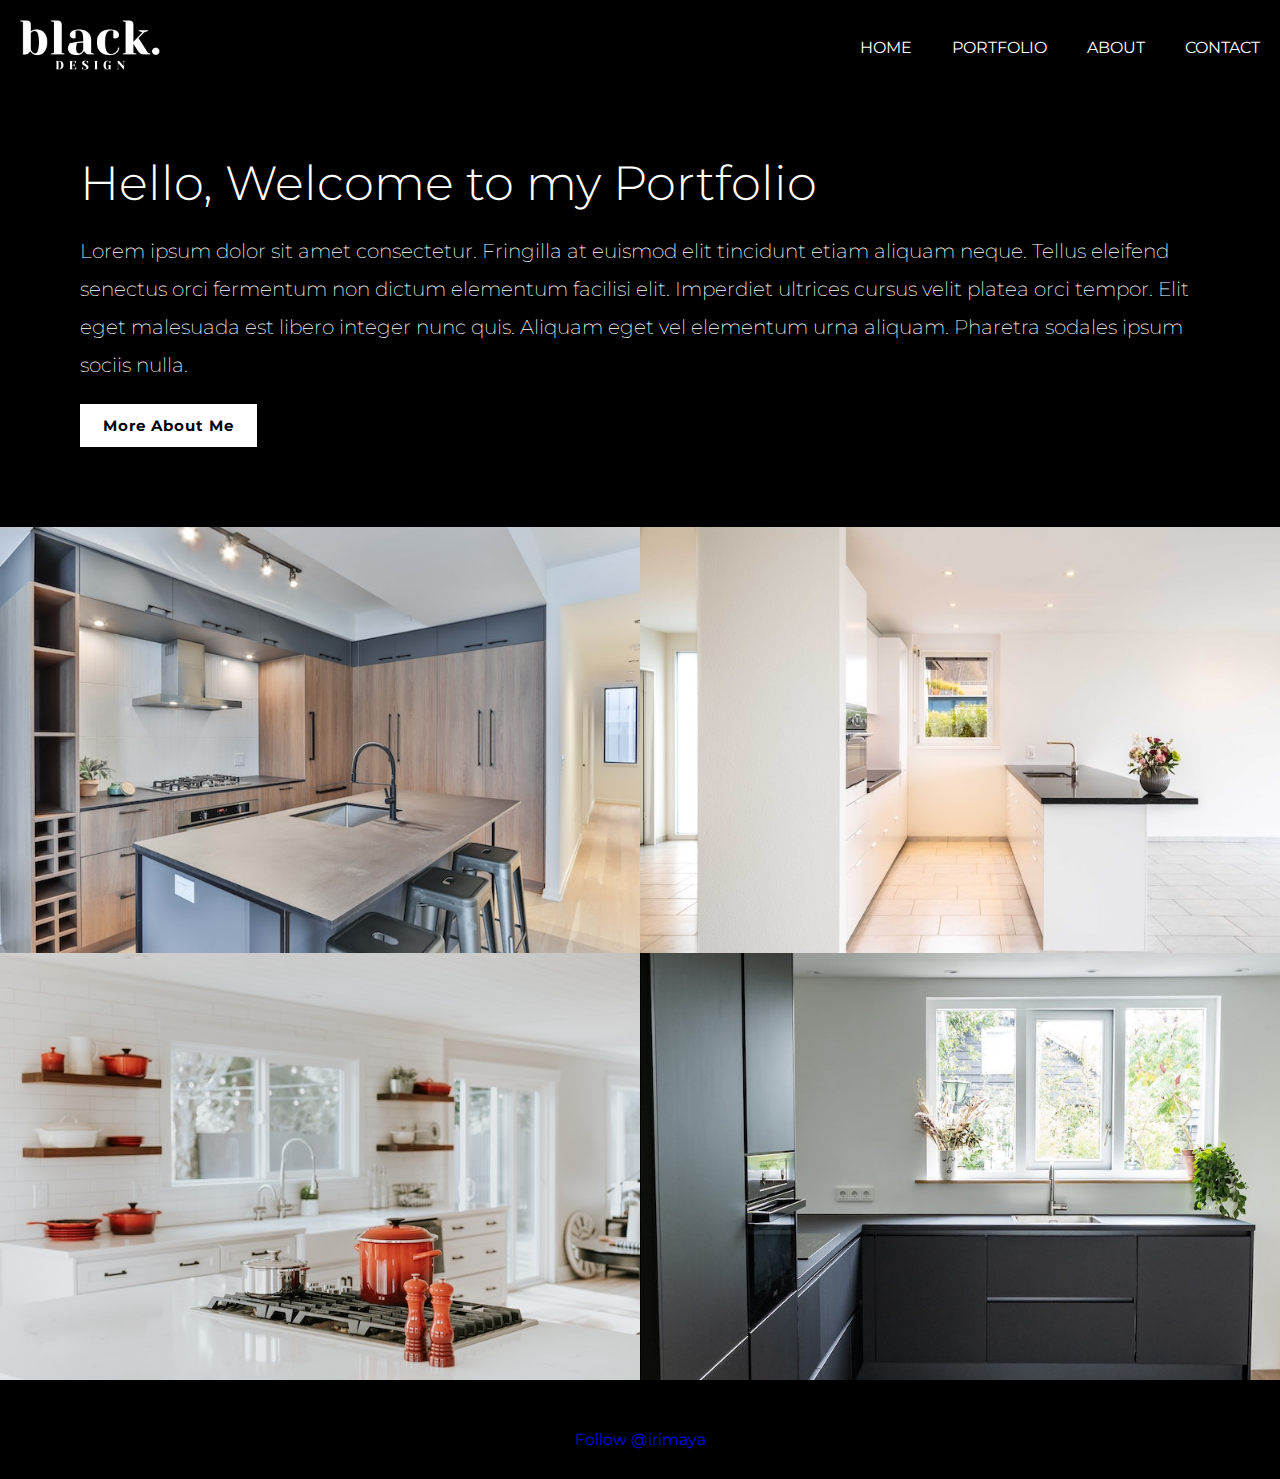
<file: index.html>
<!DOCTYPE html>
<html lang="en">
	<head>
		<meta charset="UTF-8" />
		<meta http-equiv="X-UA-Compatible" content="IE=edge" />
		<meta name="viewport" content="width=device-width, initial-scale=1.0" />
		<link rel="stylesheet" href="css/style.css" />
		<title>LP Black | Welcome</title>
	</head>
	<body>
		<header id="mainheader">
			<nav id="navbar">
				<div class="container">
					<div class="logo">
						<a href="index.html"><img src="/images/logo.png" alt="" /></a>
					</div>
					<ul>
						<li><a href="index.html">Home</a></li>
						<li><a href="portfolio.html">Portfolio</a></li>
						<li><a href="about.html">About</a></li>
						<li><a href="contact.html">Contact</a></li>
					</ul>
				</div>
			</nav>
		</header>

		<section id="showcase">
			<div class="container bk-primary">
				<h1>Hello, Welcome to my Portfolio</h1>
				<p class="large">
					Lorem ipsum dolor sit amet consectetur. Fringilla at euismod elit tincidunt etiam aliquam neque. Tellus
					eleifend senectus orci fermentum non dictum elementum facilisi elit. Imperdiet ultrices cursus velit platea
					orci tempor. Elit eget malesuada est libero integer nunc quis. Aliquam eget vel elementum urna aliquam.
					Pharetra sodales ipsum sociis nulla.
				</p>
				<a href="about.html" class="btn btn-light">More About Me</a>
			</div>
		</section>

		<section id="features">
			<div class="container">
				<img src="/images/portfolio-1.jpg" alt="" />
				<img src="/images/portfolio-2.jpg" alt="" />
				<img src="/images/portfolio-3.jpg" alt="" />
				<img src="/images/portfolio-4.jpg" alt="" />
			</div>
		</section>

		<footer id="home-footer">
			<div class="container bk-dark">
				<a href="https://twitter.com/irimaya?ref_src=twsrc%5Etfw" class="twitter-follow-button" data-show-count="false"
					>Follow @irimaya</a
				>
				<script async src="https://platform.twitter.com/widgets.js" charset="utf-8"></script>
			</div>
		</footer>
	</body>
</html>
</file>
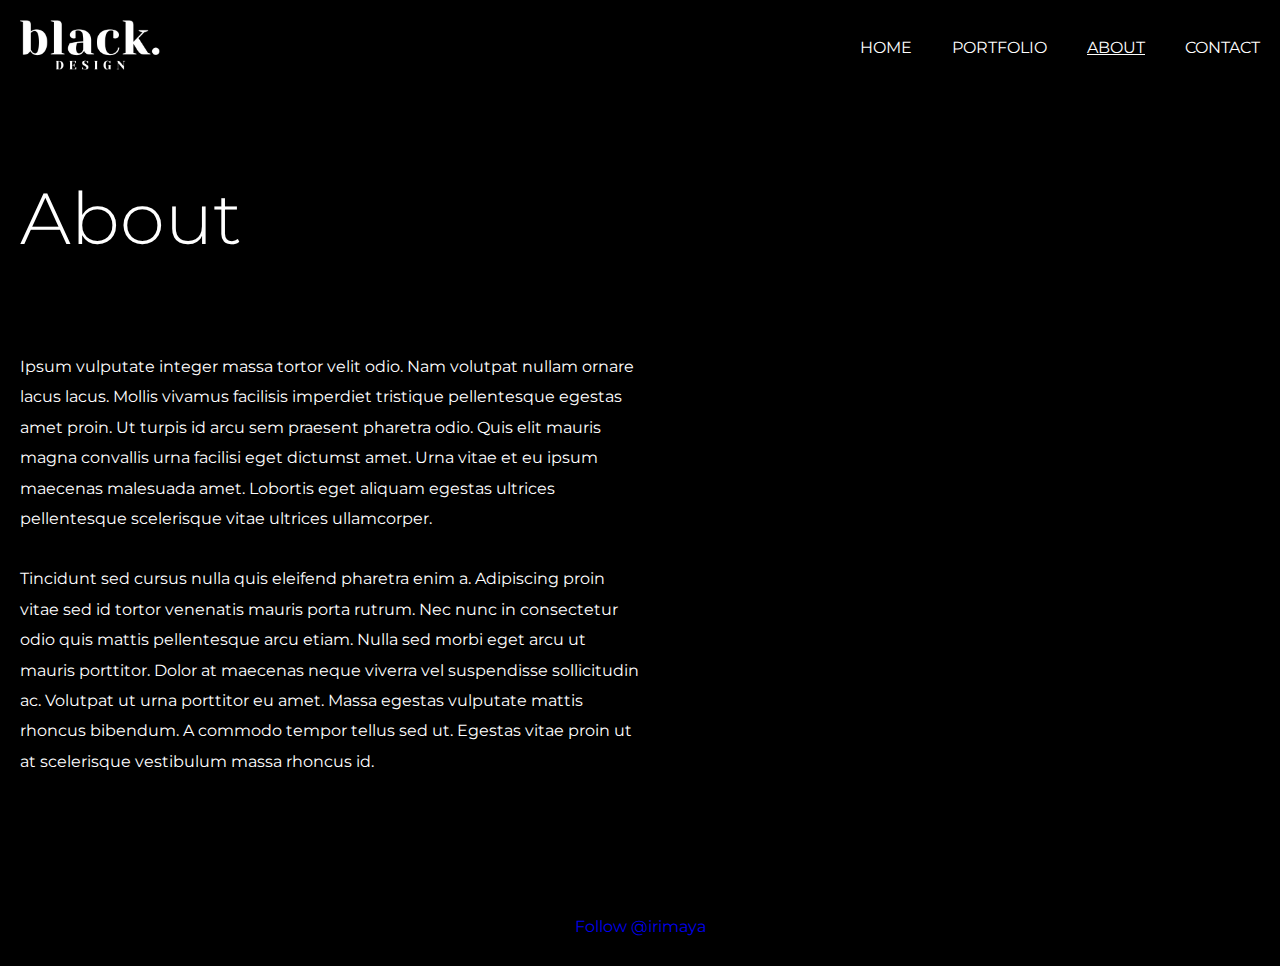
<file: about.html>
<!DOCTYPE html>
<html lang="en">
	<head>
		<meta charset="UTF-8" />
		<meta http-equiv="X-UA-Compatible" content="IE=edge" />
		<meta name="viewport" content="width=device-width, initial-scale=1.0" />
		<link rel="stylesheet" href="css/style.css" />
		<title>LP Black | About</title>
	</head>
	<body>
		<header id="mainheader">
			<nav id="navbar">
				<div class="container">
					<div class="logo">
						<a href="index.html"><img src="/images/logo.png" alt="" /></a>
					</div>
					<ul>
						<li><a href="index.html">Home</a></li>
						<li><a href="portfolio.html">Portfolio</a></li>
						<li><a class="current" href="about.html">About</a></li>
						<li><a href="contact.html">Contact</a></li>
					</ul>
				</div>
			</nav>
		</header>

		<section id="title">
			<div class="container bk-primary">
				<h1 class="display-1">About</h1>
			</div>
		</section>

		<section id="about">
			<div class="container">
				<p>
					Ipsum vulputate integer massa tortor velit odio. Nam volutpat nullam ornare lacus lacus. Mollis vivamus
					facilisis imperdiet tristique pellentesque egestas amet proin. Ut turpis id arcu sem praesent pharetra odio.
					Quis elit mauris magna convallis urna facilisi eget dictumst amet. Urna vitae et eu ipsum maecenas malesuada
					amet. Lobortis eget aliquam egestas ultrices pellentesque scelerisque vitae ultrices ullamcorper.
				</p>
				<p>
					Tincidunt sed cursus nulla quis eleifend pharetra enim a. Adipiscing proin vitae sed id tortor venenatis
					mauris porta rutrum. Nec nunc in consectetur odio quis mattis pellentesque arcu etiam. Nulla sed morbi eget
					arcu ut mauris porttitor. Dolor at maecenas neque viverra vel suspendisse sollicitudin ac. Volutpat ut urna
					porttitor eu amet. Massa egestas vulputate mattis rhoncus bibendum. A commodo tempor tellus sed ut. Egestas
					vitae proin ut at scelerisque vestibulum massa rhoncus id.
				</p>
			</div>
		</section>

		<footer id="home-footer">
			<div class="container bk-dark">
				<a href="https://twitter.com/irimaya?ref_src=twsrc%5Etfw" class="twitter-follow-button" data-show-count="false"
					>Follow @irimaya</a
				>
				<script async src="https://platform.twitter.com/widgets.js" charset="utf-8"></script>
			</div>
		</footer>
	</body>
</html>
</file>
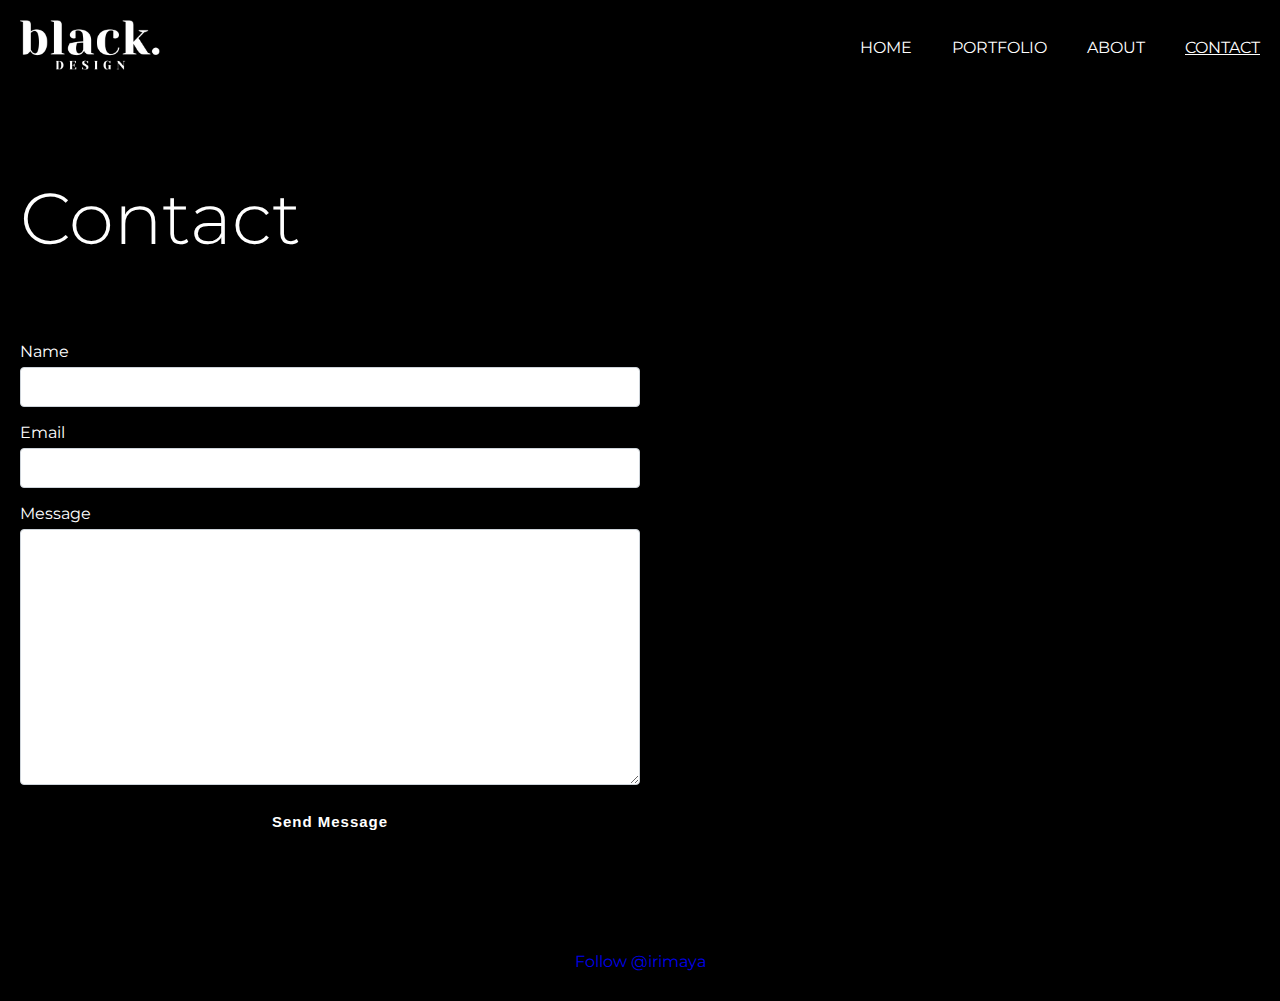
<file: contact.html>
<!DOCTYPE html>
<html lang="en">
	<head>
		<meta charset="UTF-8" />
		<meta http-equiv="X-UA-Compatible" content="IE=edge" />
		<meta name="viewport" content="width=device-width, initial-scale=1.0" />
		<link rel="stylesheet" href="css/style.css" />
		<title>LP Black | Contact</title>
	</head>
	<body>
		<header id="mainheader">
			<nav id="navbar">
				<div class="container">
					<div class="logo">
						<a href="index.html"><img src="/images/logo.png" alt="" /></a>
					</div>
					<ul>
						<li><a href="index.html">Home</a></li>
						<li><a href="portfolio.html">Portfolio</a></li>
						<li><a href="about.html">About</a></li>
						<li><a class="current" href="contact.html">Contact</a></li>
					</ul>
				</div>
			</nav>
		</header>

		<section id="title">
			<div class="container bk-primary">
				<h1 class="display-1">Contact</h1>
			</div>
		</section>

		<section id="contact">
			<div class="container">
				<form action="">
					<div class="form-group">
						<label for="name">Name</label>
						<input class="form-control" type="text" />
					</div>
					<div class="form-group">
						<label for="name">Email</label>
						<input class="form-control" type="email" />
					</div>
					<div class="form-group">
						<label for="name">Message</label>
						<textarea class="form-control" name="message" id="message" cols="30" rows="10"></textarea>
					</div>
					<button class="btn btn-dark">Send Message</button>
				</form>
			</div>
		</section>

		<footer id="home-footer">
			<div class="container bk-dark">
				<a href="https://twitter.com/irimaya?ref_src=twsrc%5Etfw" class="twitter-follow-button" data-show-count="false"
					>Follow @irimaya</a
				>
				<script async src="https://platform.twitter.com/widgets.js" charset="utf-8"></script>
			</div>
		</footer>
	</body>
</html>
</file>
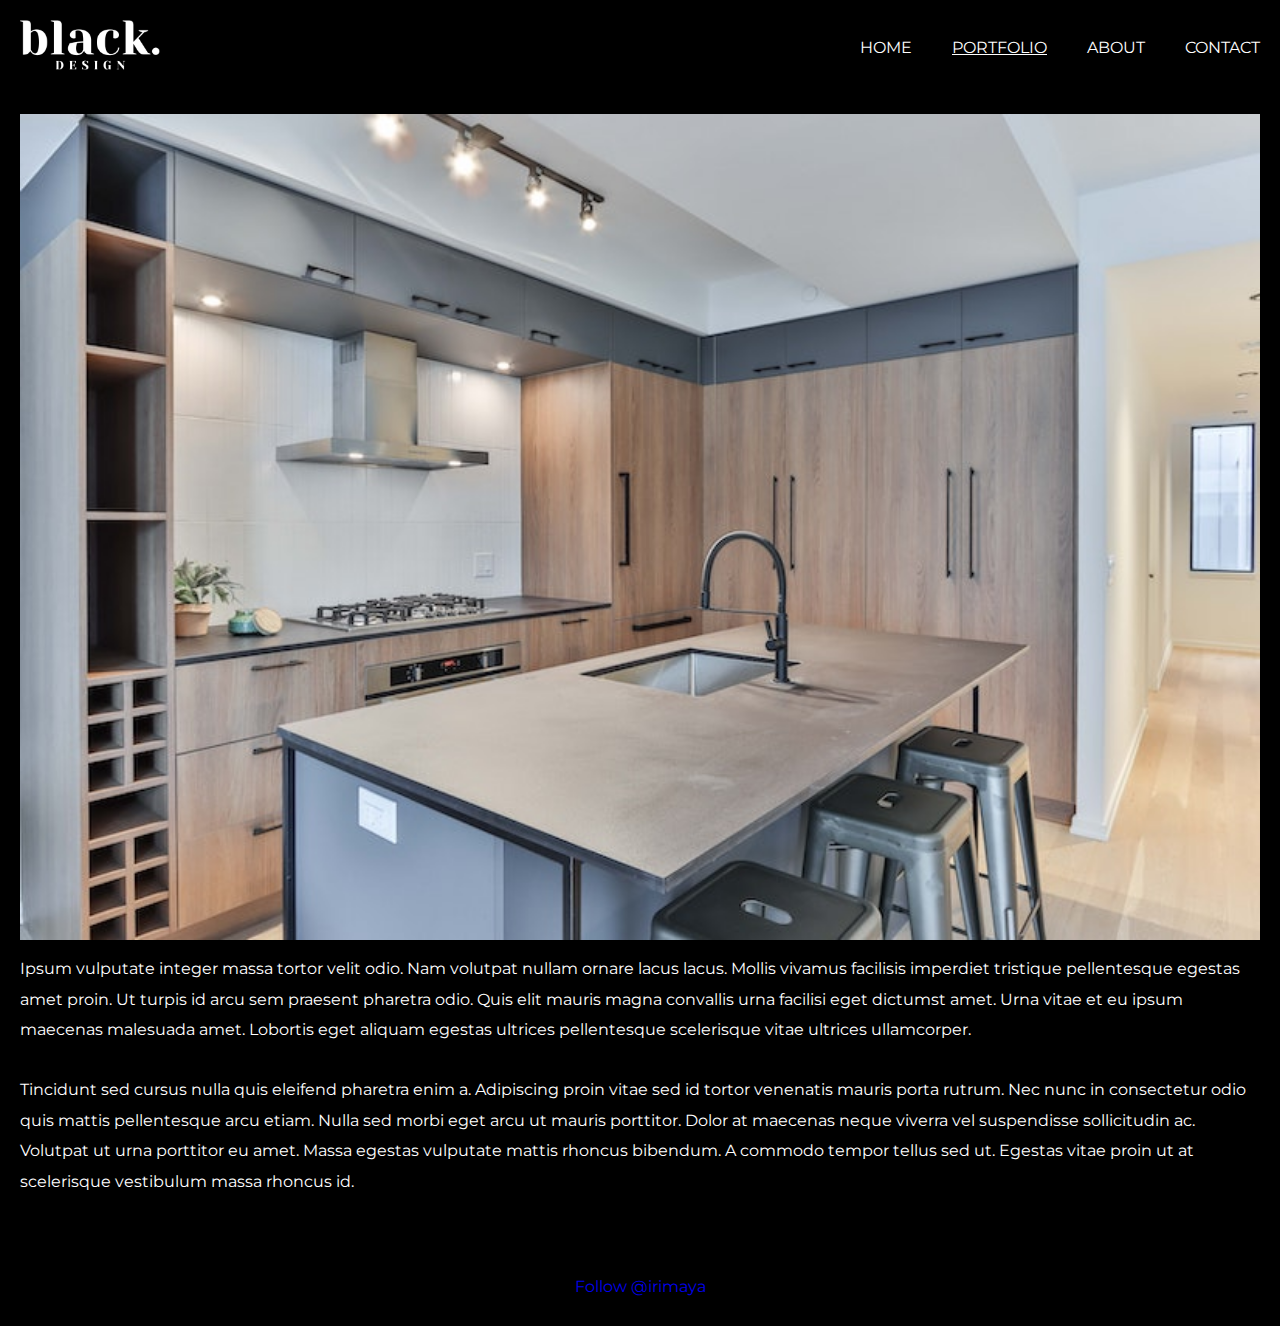
<file: portfolio-1.html>
<!DOCTYPE html>
<html lang="en">
	<head>
		<meta charset="UTF-8" />
		<meta http-equiv="X-UA-Compatible" content="IE=edge" />
		<meta name="viewport" content="width=device-width, initial-scale=1.0" />
		<link rel="stylesheet" href="css/style.css" />
		<title>LP Black | Portfolio I</title>
	</head>
	<body>
		<header id="mainheader">
			<nav id="navbar">
				<div class="container">
					<div class="logo">
						<a href="index.html"><img src="/images/logo.png" alt="" /></a>
					</div>
					<ul>
						<li><a href="index.html">Home</a></li>
						<li><a class="current" href="portfolio.html">Portfolio</a></li>
						<li><a href="about.html">About</a></li>
						<li><a href="contact.html">Contact</a></li>
					</ul>
				</div>
			</nav>
		</header>

		<div id="portfolio-item">
			<div class="container">
				<img src="/images/portfolio-1.jpg" alt="" />
				<p>
					Ipsum vulputate integer massa tortor velit odio. Nam volutpat nullam ornare lacus lacus. Mollis vivamus
					facilisis imperdiet tristique pellentesque egestas amet proin. Ut turpis id arcu sem praesent pharetra odio.
					Quis elit mauris magna convallis urna facilisi eget dictumst amet. Urna vitae et eu ipsum maecenas malesuada
					amet. Lobortis eget aliquam egestas ultrices pellentesque scelerisque vitae ultrices ullamcorper.
				</p>
				<p>
					Tincidunt sed cursus nulla quis eleifend pharetra enim a. Adipiscing proin vitae sed id tortor venenatis
					mauris porta rutrum. Nec nunc in consectetur odio quis mattis pellentesque arcu etiam. Nulla sed morbi eget
					arcu ut mauris porttitor. Dolor at maecenas neque viverra vel suspendisse sollicitudin ac. Volutpat ut urna
					porttitor eu amet. Massa egestas vulputate mattis rhoncus bibendum. A commodo tempor tellus sed ut. Egestas
					vitae proin ut at scelerisque vestibulum massa rhoncus id.
				</p>
			</div>
		</div>

		<footer id="home-footer">
			<div class="container bk-dark">
				<a href="https://twitter.com/irimaya?ref_src=twsrc%5Etfw" class="twitter-follow-button" data-show-count="false"
					>Follow @irimaya</a
				>
				<script async src="https://platform.twitter.com/widgets.js" charset="utf-8"></script>
			</div>
		</footer>
	</body>
</html>
</file>
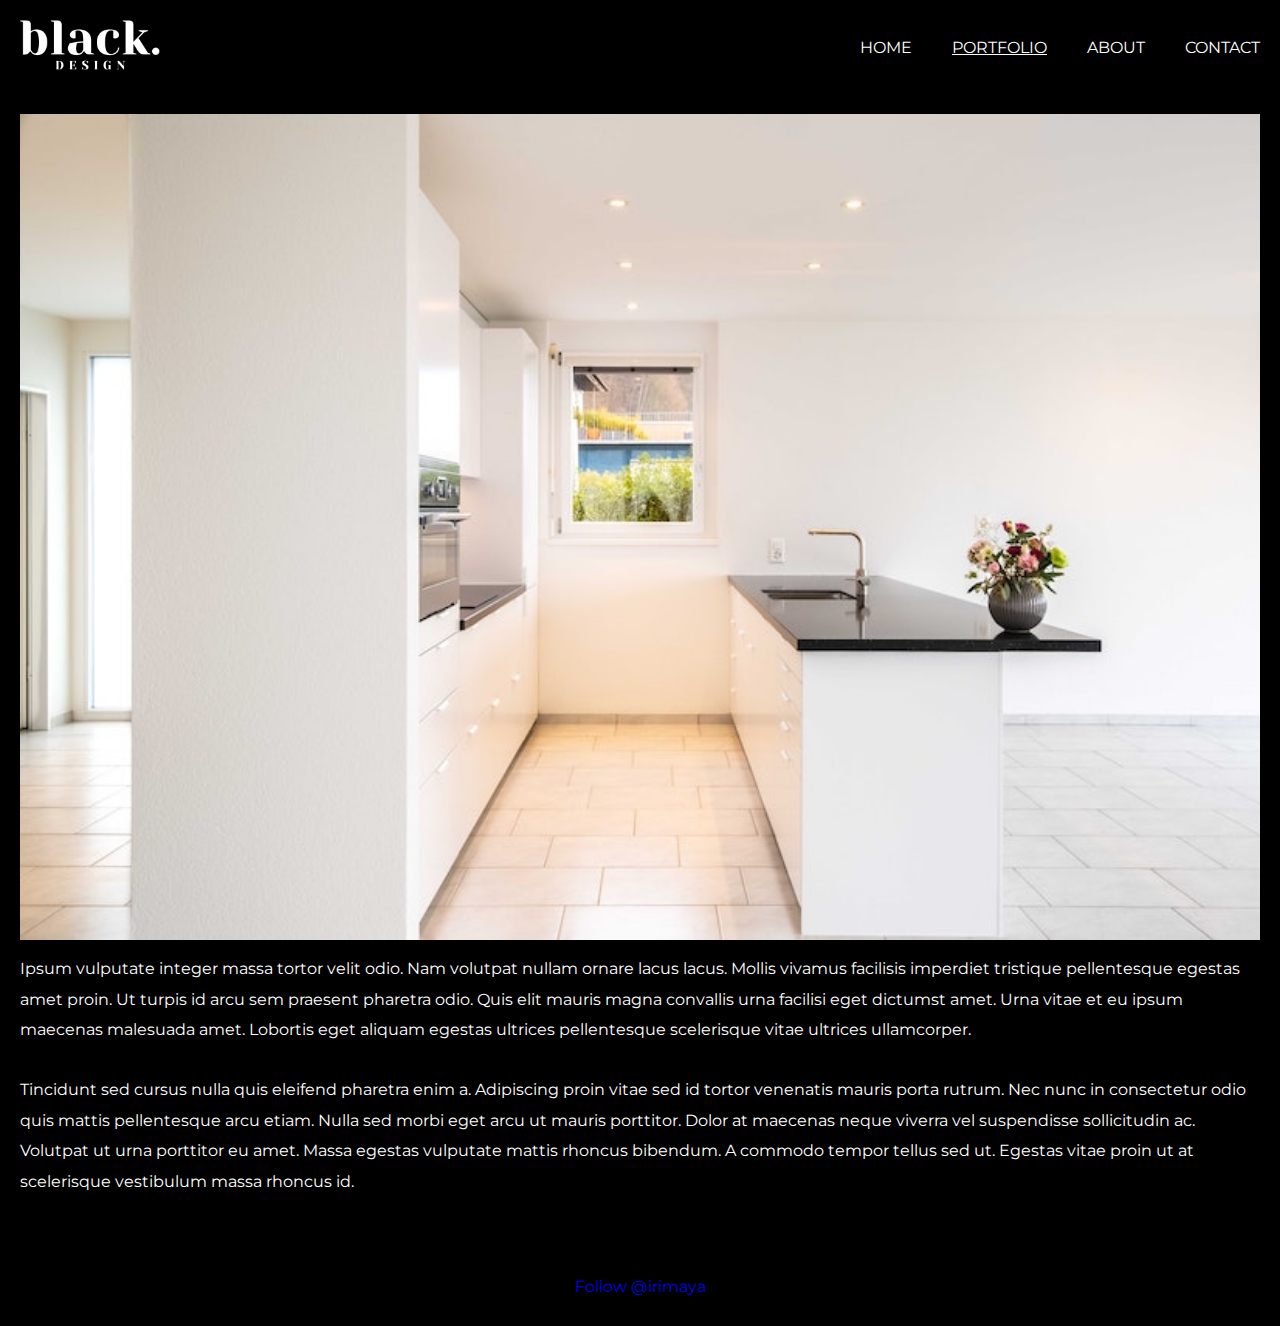
<file: portfolio-2.html>
<!DOCTYPE html>
<html lang="en">
	<head>
		<meta charset="UTF-8" />
		<meta http-equiv="X-UA-Compatible" content="IE=edge" />
		<meta name="viewport" content="width=device-width, initial-scale=1.0" />
		<link rel="stylesheet" href="css/style.css" />
		<title>LP Black | Portfolio II</title>
	</head>
	<body>
		<header id="mainheader">
			<nav id="navbar">
				<div class="container">
					<div class="logo">
						<a href="index.html"><img src="/images/logo.png" alt="" /></a>
					</div>
					<ul>
						<li><a href="index.html">Home</a></li>
						<li><a class="current" href="portfolio.html">Portfolio</a></li>
						<li><a href="about.html">About</a></li>
						<li><a href="contact.html">Contact</a></li>
					</ul>
				</div>
			</nav>
		</header>

		<div id="portfolio-item">
			<div class="container">
				<img src="/images/portfolio-2.jpg" alt="" />
				<p>
					Ipsum vulputate integer massa tortor velit odio. Nam volutpat nullam ornare lacus lacus. Mollis vivamus
					facilisis imperdiet tristique pellentesque egestas amet proin. Ut turpis id arcu sem praesent pharetra odio.
					Quis elit mauris magna convallis urna facilisi eget dictumst amet. Urna vitae et eu ipsum maecenas malesuada
					amet. Lobortis eget aliquam egestas ultrices pellentesque scelerisque vitae ultrices ullamcorper.
				</p>
				<p>
					Tincidunt sed cursus nulla quis eleifend pharetra enim a. Adipiscing proin vitae sed id tortor venenatis
					mauris porta rutrum. Nec nunc in consectetur odio quis mattis pellentesque arcu etiam. Nulla sed morbi eget
					arcu ut mauris porttitor. Dolor at maecenas neque viverra vel suspendisse sollicitudin ac. Volutpat ut urna
					porttitor eu amet. Massa egestas vulputate mattis rhoncus bibendum. A commodo tempor tellus sed ut. Egestas
					vitae proin ut at scelerisque vestibulum massa rhoncus id.
				</p>
			</div>
		</div>

		<footer id="home-footer">
			<div class="container bk-dark">
				<a href="https://twitter.com/irimaya?ref_src=twsrc%5Etfw" class="twitter-follow-button" data-show-count="false"
					>Follow @irimaya</a
				>
				<script async src="https://platform.twitter.com/widgets.js" charset="utf-8"></script>
			</div>
		</footer>
	</body>
</html>
</file>
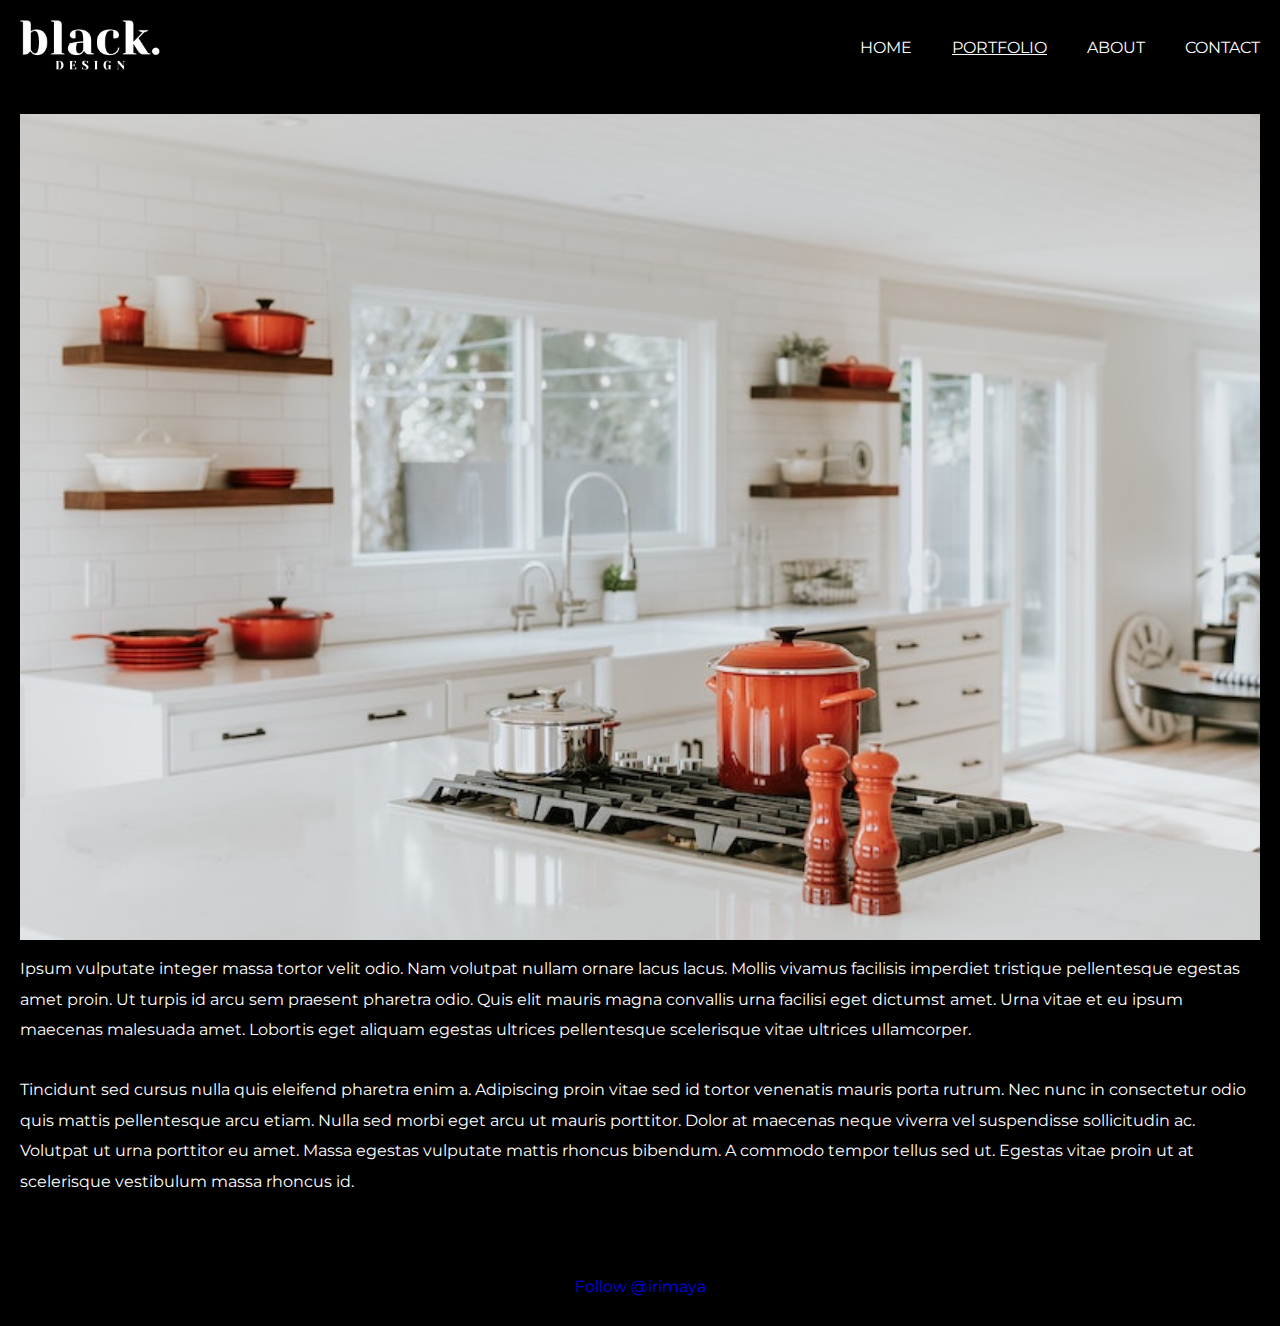
<file: portfolio-3.html>
<!DOCTYPE html>
<html lang="en">
	<head>
		<meta charset="UTF-8" />
		<meta http-equiv="X-UA-Compatible" content="IE=edge" />
		<meta name="viewport" content="width=device-width, initial-scale=1.0" />
		<link rel="stylesheet" href="css/style.css" />
		<title>LP Black | Portfolio III</title>
	</head>
	<body>
		<header id="mainheader">
			<nav id="navbar">
				<div class="container">
					<div class="logo">
						<a href="index.html"><img src="/images/logo.png" alt="" /></a>
					</div>
					<ul>
						<li><a href="index.html">Home</a></li>
						<li><a class="current" href="portfolio.html">Portfolio</a></li>
						<li><a href="about.html">About</a></li>
						<li><a href="contact.html">Contact</a></li>
					</ul>
				</div>
			</nav>
		</header>

		<div id="portfolio-item">
			<div class="container">
				<img src="/images/portfolio-3.jpg" alt="" />
				<p>
					Ipsum vulputate integer massa tortor velit odio. Nam volutpat nullam ornare lacus lacus. Mollis vivamus
					facilisis imperdiet tristique pellentesque egestas amet proin. Ut turpis id arcu sem praesent pharetra odio.
					Quis elit mauris magna convallis urna facilisi eget dictumst amet. Urna vitae et eu ipsum maecenas malesuada
					amet. Lobortis eget aliquam egestas ultrices pellentesque scelerisque vitae ultrices ullamcorper.
				</p>
				<p>
					Tincidunt sed cursus nulla quis eleifend pharetra enim a. Adipiscing proin vitae sed id tortor venenatis
					mauris porta rutrum. Nec nunc in consectetur odio quis mattis pellentesque arcu etiam. Nulla sed morbi eget
					arcu ut mauris porttitor. Dolor at maecenas neque viverra vel suspendisse sollicitudin ac. Volutpat ut urna
					porttitor eu amet. Massa egestas vulputate mattis rhoncus bibendum. A commodo tempor tellus sed ut. Egestas
					vitae proin ut at scelerisque vestibulum massa rhoncus id.
				</p>
			</div>
		</div>

		<footer id="home-footer">
			<div class="container bk-dark">
				<a href="https://twitter.com/irimaya?ref_src=twsrc%5Etfw" class="twitter-follow-button" data-show-count="false"
					>Follow @irimaya</a
				>
				<script async src="https://platform.twitter.com/widgets.js" charset="utf-8"></script>
			</div>
		</footer>
	</body>
</html>
</file>
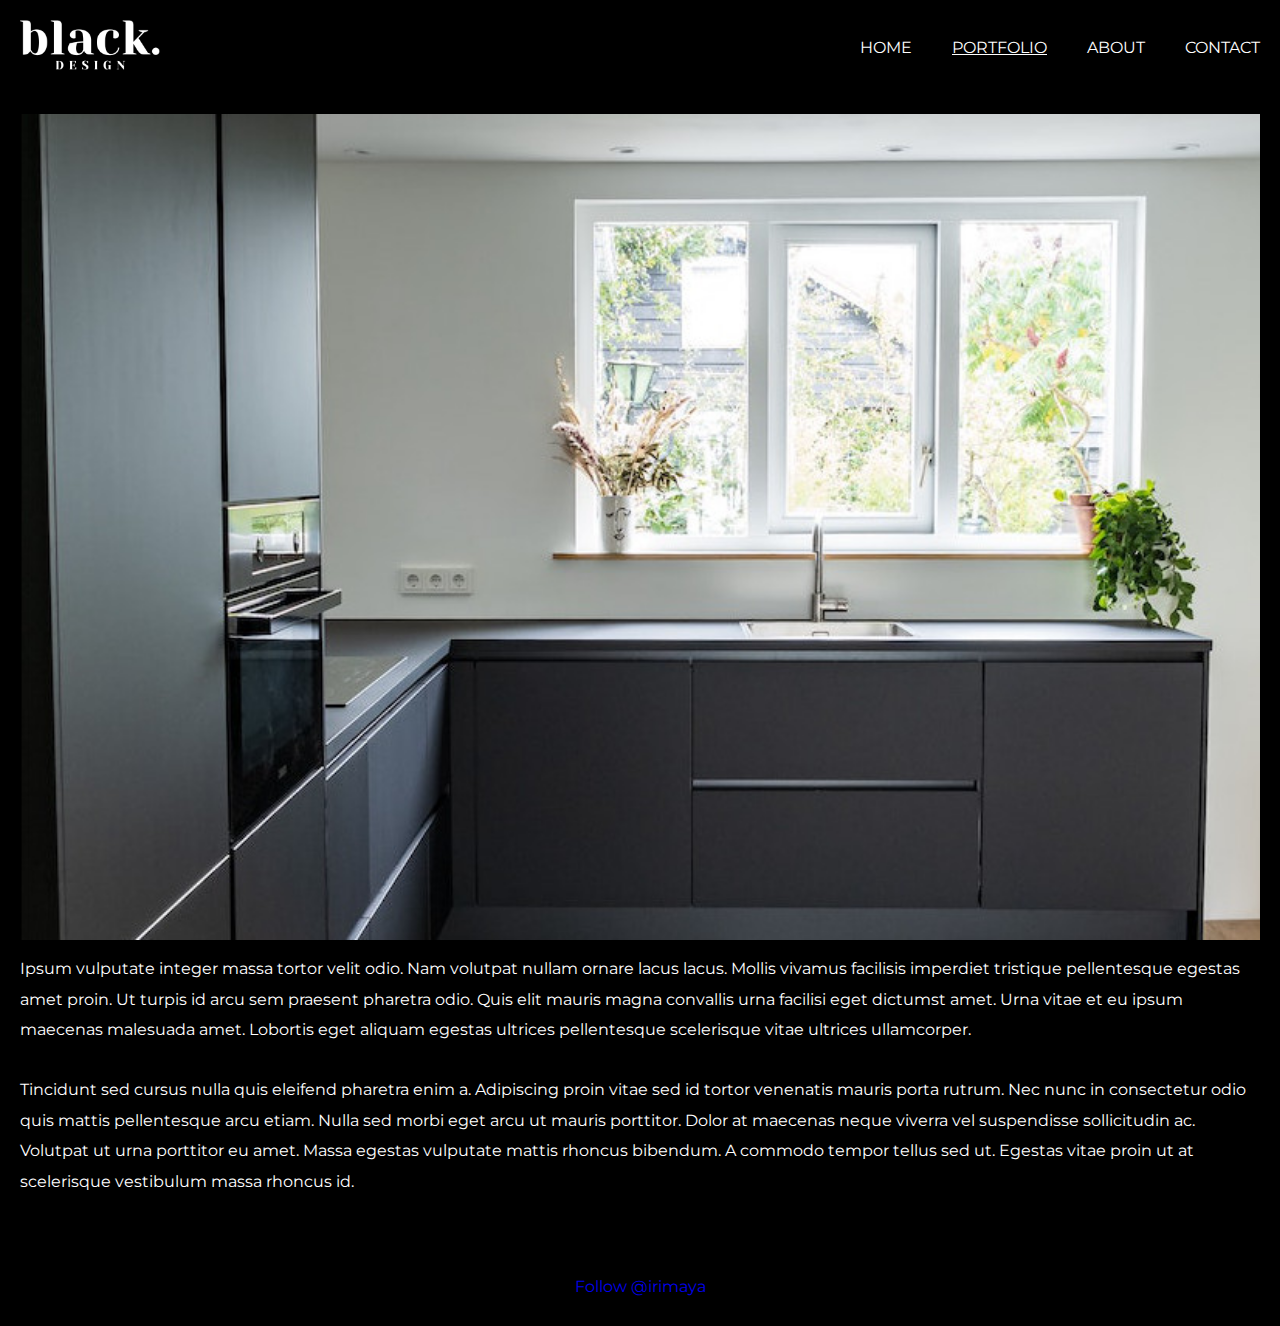
<file: portfolio-4.html>
<!DOCTYPE html>
<html lang="en">
	<head>
		<meta charset="UTF-8" />
		<meta http-equiv="X-UA-Compatible" content="IE=edge" />
		<meta name="viewport" content="width=device-width, initial-scale=1.0" />
		<link rel="stylesheet" href="css/style.css" />
		<title>LP Black | Portfolio IV</title>
	</head>
	<body>
		<header id="mainheader">
			<nav id="navbar">
				<div class="container">
					<div class="logo">
						<a href="index.html"><img src="/images/logo.png" alt="" /></a>
					</div>
					<ul>
						<li><a href="index.html">Home</a></li>
						<li><a class="current" href="portfolio.html">Portfolio</a></li>
						<li><a href="about.html">About</a></li>
						<li><a href="contact.html">Contact</a></li>
					</ul>
				</div>
			</nav>
		</header>

		<div id="portfolio-item">
			<div class="container">
				<img src="/images/portfolio-4.jpg" alt="" />
				<p>
					Ipsum vulputate integer massa tortor velit odio. Nam volutpat nullam ornare lacus lacus. Mollis vivamus
					facilisis imperdiet tristique pellentesque egestas amet proin. Ut turpis id arcu sem praesent pharetra odio.
					Quis elit mauris magna convallis urna facilisi eget dictumst amet. Urna vitae et eu ipsum maecenas malesuada
					amet. Lobortis eget aliquam egestas ultrices pellentesque scelerisque vitae ultrices ullamcorper.
				</p>
				<p>
					Tincidunt sed cursus nulla quis eleifend pharetra enim a. Adipiscing proin vitae sed id tortor venenatis
					mauris porta rutrum. Nec nunc in consectetur odio quis mattis pellentesque arcu etiam. Nulla sed morbi eget
					arcu ut mauris porttitor. Dolor at maecenas neque viverra vel suspendisse sollicitudin ac. Volutpat ut urna
					porttitor eu amet. Massa egestas vulputate mattis rhoncus bibendum. A commodo tempor tellus sed ut. Egestas
					vitae proin ut at scelerisque vestibulum massa rhoncus id.
				</p>
			</div>
		</div>

		<footer id="home-footer">
			<div class="container bk-dark">
				<a href="https://twitter.com/irimaya?ref_src=twsrc%5Etfw" class="twitter-follow-button" data-show-count="false"
					>Follow @irimaya</a
				>
				<script async src="https://platform.twitter.com/widgets.js" charset="utf-8"></script>
			</div>
		</footer>
	</body>
</html>
</file>
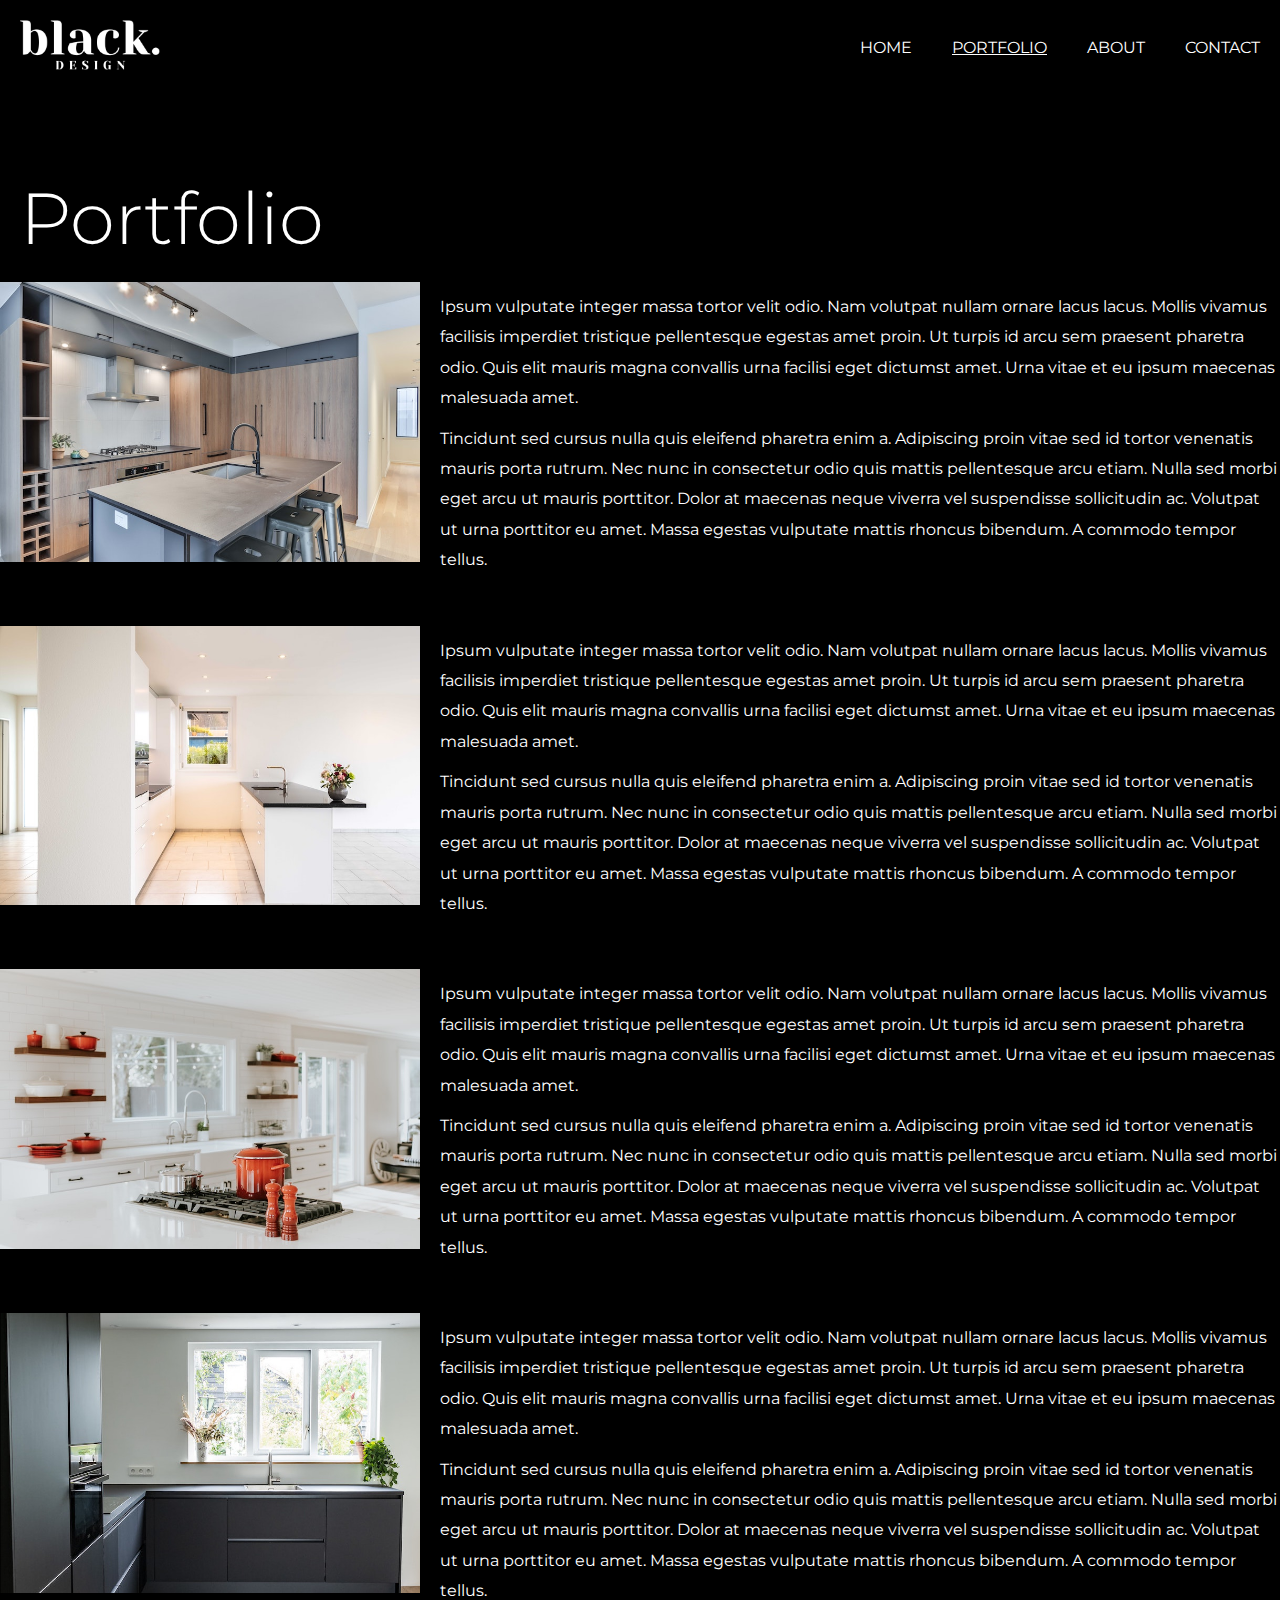
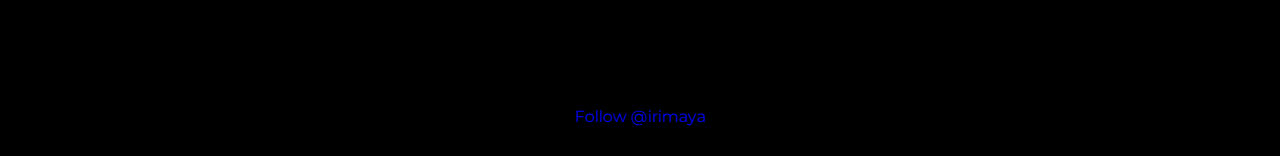
<file: portfolio.html>
<!DOCTYPE html>
<html lang="en">
	<head>
		<meta charset="UTF-8" />
		<meta http-equiv="X-UA-Compatible" content="IE=edge" />
		<meta name="viewport" content="width=device-width, initial-scale=1.0" />
		<link rel="stylesheet" href="css/style.css" />
		<title>LP Black | Portfolio</title>
	</head>
	<body>
		<header id="mainheader">
			<nav id="navbar">
				<div class="container">
					<div class="logo">
						<a href="index.html"><img src="/images/logo.png" alt="" /></a>
					</div>
					<ul>
						<li><a href="index.html">Home</a></li>
						<li><a class="current" href="portfolio.html">Portfolio</a></li>
						<li><a href="about.html">About</a></li>
						<li><a href="contact.html">Contact</a></li>
					</ul>
				</div>
			</nav>
		</header>

		<section id="title">
			<div class="container bk-primary">
				<h1 class="display-1">Portfolio</h1>
			</div>
		</section>

		<section id="portfolio">
			<div class="container">
				<div class="portfolio-box">
					<div class="portfolio-box-image">
						<a href="portfolio-1.html"><img src="/images/portfolio-1.jpg" alt="" /></a>
					</div>
					<div class="portfolio-box-text">
						<p>
							Ipsum vulputate integer massa tortor velit odio. Nam volutpat nullam ornare lacus lacus. Mollis vivamus
							facilisis imperdiet tristique pellentesque egestas amet proin. Ut turpis id arcu sem praesent pharetra
							odio. Quis elit mauris magna convallis urna facilisi eget dictumst amet. Urna vitae et eu ipsum maecenas
							malesuada amet.
						</p>
						<p>
							Tincidunt sed cursus nulla quis eleifend pharetra enim a. Adipiscing proin vitae sed id tortor venenatis
							mauris porta rutrum. Nec nunc in consectetur odio quis mattis pellentesque arcu etiam. Nulla sed morbi
							eget arcu ut mauris porttitor. Dolor at maecenas neque viverra vel suspendisse sollicitudin ac. Volutpat
							ut urna porttitor eu amet. Massa egestas vulputate mattis rhoncus bibendum. A commodo tempor tellus.
						</p>
					</div>
				</div>
				<div class="portfolio-box">
					<div class="portfolio-box-image">
						<a href="portfolio-2.html"><img src="/images/portfolio-2.jpg" alt="" /></a>
					</div>
					<div class="portfolio-box-text">
						<p>
							Ipsum vulputate integer massa tortor velit odio. Nam volutpat nullam ornare lacus lacus. Mollis vivamus
							facilisis imperdiet tristique pellentesque egestas amet proin. Ut turpis id arcu sem praesent pharetra
							odio. Quis elit mauris magna convallis urna facilisi eget dictumst amet. Urna vitae et eu ipsum maecenas
							malesuada amet.
						</p>
						<p>
							Tincidunt sed cursus nulla quis eleifend pharetra enim a. Adipiscing proin vitae sed id tortor venenatis
							mauris porta rutrum. Nec nunc in consectetur odio quis mattis pellentesque arcu etiam. Nulla sed morbi
							eget arcu ut mauris porttitor. Dolor at maecenas neque viverra vel suspendisse sollicitudin ac. Volutpat
							ut urna porttitor eu amet. Massa egestas vulputate mattis rhoncus bibendum. A commodo tempor tellus.
						</p>
					</div>
				</div>
				<div class="portfolio-box">
					<div class="portfolio-box-image">
						<a href="portfolio-3.html"><img src="/images/portfolio-3.jpg" alt="" /></a>
					</div>
					<div class="portfolio-box-text">
						<p>
							Ipsum vulputate integer massa tortor velit odio. Nam volutpat nullam ornare lacus lacus. Mollis vivamus
							facilisis imperdiet tristique pellentesque egestas amet proin. Ut turpis id arcu sem praesent pharetra
							odio. Quis elit mauris magna convallis urna facilisi eget dictumst amet. Urna vitae et eu ipsum maecenas
							malesuada amet.
						</p>
						<p>
							Tincidunt sed cursus nulla quis eleifend pharetra enim a. Adipiscing proin vitae sed id tortor venenatis
							mauris porta rutrum. Nec nunc in consectetur odio quis mattis pellentesque arcu etiam. Nulla sed morbi
							eget arcu ut mauris porttitor. Dolor at maecenas neque viverra vel suspendisse sollicitudin ac. Volutpat
							ut urna porttitor eu amet. Massa egestas vulputate mattis rhoncus bibendum. A commodo tempor tellus.
						</p>
					</div>
				</div>
				<div class="portfolio-box">
					<div class="portfolio-box-image">
						<a href="portfolio-4.html"><img src="/images/portfolio-4.jpg" alt="" /></a>
					</div>
					<div class="portfolio-box-text">
						<p>
							Ipsum vulputate integer massa tortor velit odio. Nam volutpat nullam ornare lacus lacus. Mollis vivamus
							facilisis imperdiet tristique pellentesque egestas amet proin. Ut turpis id arcu sem praesent pharetra
							odio. Quis elit mauris magna convallis urna facilisi eget dictumst amet. Urna vitae et eu ipsum maecenas
							malesuada amet.
						</p>
						<p>
							Tincidunt sed cursus nulla quis eleifend pharetra enim a. Adipiscing proin vitae sed id tortor venenatis
							mauris porta rutrum. Nec nunc in consectetur odio quis mattis pellentesque arcu etiam. Nulla sed morbi
							eget arcu ut mauris porttitor. Dolor at maecenas neque viverra vel suspendisse sollicitudin ac. Volutpat
							ut urna porttitor eu amet. Massa egestas vulputate mattis rhoncus bibendum. A commodo tempor tellus.
						</p>
					</div>
				</div>
			</div>
		</section>

		<footer id="home-footer">
			<div class="container bk-dark">
				<a href="https://twitter.com/irimaya?ref_src=twsrc%5Etfw" class="twitter-follow-button" data-show-count="false"
					>Follow @irimaya</a
				>
				<script async src="https://platform.twitter.com/widgets.js" charset="utf-8"></script>
			</div>
		</footer>
	</body>
</html>
</file>
<file: css/style.css>
@import url("https://fonts.googleapis.com/css2?family=Montserrat:wght@100;200;300;400;500;600;700;800;900&display=swap");
* {
  margin: 0;
  padding: 0;
  box-sizing: border-box;
}

html,
body {
  font-family: "Montserrat", sans-serif;
  background: #000;
  color: #fff;
}

h1 {
  font-size: 3rem;
  font-weight: 300;
}

h4 {
  font-size: 1.5rem;
}

p {
  font-size: 1rem;
  margin: 10px 0;
  line-height: 1.9em;
}

a {
  text-decoration: none;
}

.container {
  margin: auto;
  max-width: 1300px;
  overflow: auto;
  padding: 0 20px;
}

.large {
  font-size: 20px;
  font-weight: 200;
}

.display-1 {
  font-size: 4.5rem;
}

.btn {
  display: inline-block;
  text-align: center;
  font-size: 15px;
  padding: 12px 23px;
  font-weight: bold;
  letter-spacing: 1px;
  border: none;
}
.btn-light {
  background: #fff;
  color: #000;
}
.btn-dark {
  background: #000;
  color: #fff;
}

form label {
  display: inline-block;
  margin-bottom: 6px;
}
form .form-group {
  margin-bottom: 16px;
}
form .form-control {
  display: block;
  width: 100%;
  padding: 7px 12px;
  font-size: 1rem;
  line-height: 1.5;
  color: #495057;
  background-color: #fff;
  border: 1px solid #ced4da;
  border-radius: 4px;
}

.bk-primary {
  background: #000;
}

.bk-dark {
  background: #000;
}

.current {
  text-decoration: underline;
}

#navbar {
  padding-top: 20px;
  padding-bottom: 20px;
}
#navbar .container {
  display: flex;
  justify-content: space-between;
  align-items: center;
  height: 100%;
}
#navbar .container .logo img {
  height: 50px;
}
#navbar ul {
  display: flex;
  list-style: none;
}
#navbar ul li {
  margin-left: 40px;
  text-transform: uppercase;
}
#navbar ul li a {
  color: #fff;
}

#showcase {
  padding: 20px 0;
  color: #fff;
}
#showcase .bk-primary {
  padding: 40px 80px;
}
#showcase .bk-primary p {
  padding: 10px 0;
}

#features .container {
  display: grid;
  padding: 20px 0;
  grid-template-columns: repeat(2, 1fr);
}
#features .container img {
  width: 100%;
}

#title .container {
  padding-top: 80px;
}

#portfolio .container {
  padding: 20px 0;
}
#portfolio .container .portfolio-box {
  display: flex;
  padding-bottom: 40px;
}
#portfolio .container .portfolio-box-image {
  flex: 1;
}
#portfolio .container .portfolio-box-image img {
  width: 100%;
}
#portfolio .container .portfolio-box-text {
  flex: 2;
  padding-left: 20px;
}

#portfolio-item {
  padding: 20px 0;
}
#portfolio-item img {
  width: 100%;
}
#portfolio-item p {
  padding-bottom: 20px;
}

#about {
  padding: 80px 0;
}
#about p {
  width: 50%;
  padding-bottom: 20px;
}

#contact {
  padding: 80px 0;
}
#contact form {
  width: 50%;
}
#contact form button {
  width: 100%;
}

#home-footer .container {
  text-align: center;
  padding: 30px;
}

@media (max-width: 700px) {
  #navbar .container {
    flex-direction: column;
  }
  #navbar ul li {
    margin-left: 0;
    padding: 15px;
  }
  #portfolio .container .portfolio-box {
    flex-direction: column;
  }
  #about {
    padding: 40px 0;
  }
  #about p {
    width: 100%;
  }
  #contact {
    padding: 40px 0;
  }
  #contact form {
    width: 100%;
  }
}

/*# sourceMappingURL=style.css.map */
</file>
